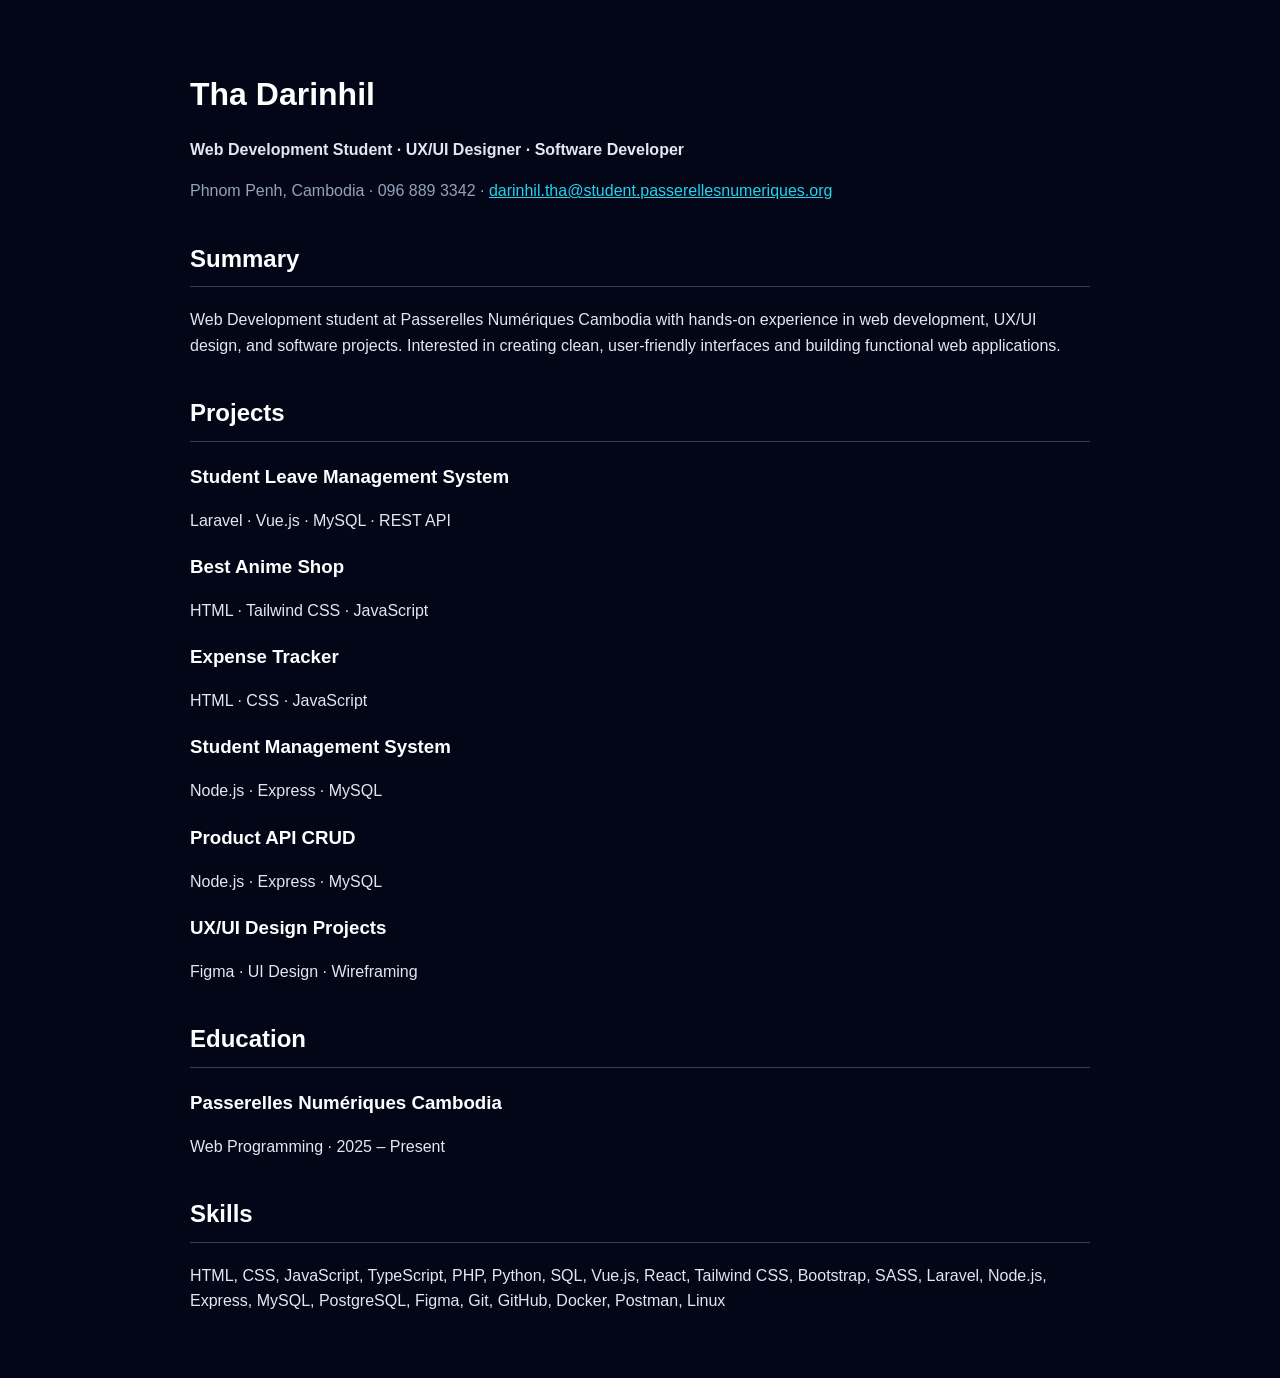
<file: public/resume.html>
<!doctype html>
<html lang="en">
  <head>
    <meta charset="UTF-8" />
    <meta name="viewport" content="width=device-width, initial-scale=1.0" />
    <title>Tha Darinhil — Resume</title>
    <style>
      body { margin: 0; background: #020617; color: #e2e8f0; font: 16px/1.6 Arial, sans-serif; }
      main { max-width: 900px; margin: 0 auto; padding: 48px 24px; }
      h1, h2, h3 { color: #fff; }
      h1 { margin-bottom: 4px; }
      h2 { margin-top: 36px; border-bottom: 1px solid #334155; padding-bottom: 8px; }
      h3 { margin-bottom: 2px; }
      a { color: #22d3ee; }
      .muted { color: #94a3b8; }
      li { margin: 6px 0; }
    </style>
  </head>
  <body>
    <main>
      <h1>Tha Darinhil</h1>
      <p><strong>Web Development Student · UX/UI Designer · Software Developer</strong></p>
      <p class="muted">Phnom Penh, Cambodia · 096 889 3342 · <a href="mailto:darinhil.tha@student.passerellesnumeriques.org">darinhil.tha@student.passerellesnumeriques.org</a></p>

      <h2>Summary</h2>
      <p>Web Development student at Passerelles Numériques Cambodia with hands-on experience in web development, UX/UI design, and software projects. Interested in creating clean, user-friendly interfaces and building functional web applications.</p>

      <h2>Projects</h2>
      <h3>Student Leave Management System</h3><p>Laravel · Vue.js · MySQL · REST API</p>
      <h3>Best Anime Shop</h3><p>HTML · Tailwind CSS · JavaScript</p>
      <h3>Expense Tracker</h3><p>HTML · CSS · JavaScript</p>
      <h3>Student Management System</h3><p>Node.js · Express · MySQL</p>
      <h3>Product API CRUD</h3><p>Node.js · Express · MySQL</p>
      <h3>UX/UI Design Projects</h3><p>Figma · UI Design · Wireframing</p>

      <h2>Education</h2>
      <h3>Passerelles Numériques Cambodia</h3>
      <p>Web Programming · 2025 – Present</p>

      <h2>Skills</h2>
      <p>HTML, CSS, JavaScript, TypeScript, PHP, Python, SQL, Vue.js, React, Tailwind CSS, Bootstrap, SASS, Laravel, Node.js, Express, MySQL, PostgreSQL, Figma, Git, GitHub, Docker, Postman, Linux</p>
    </main>
  </body>
</html>
</file>
